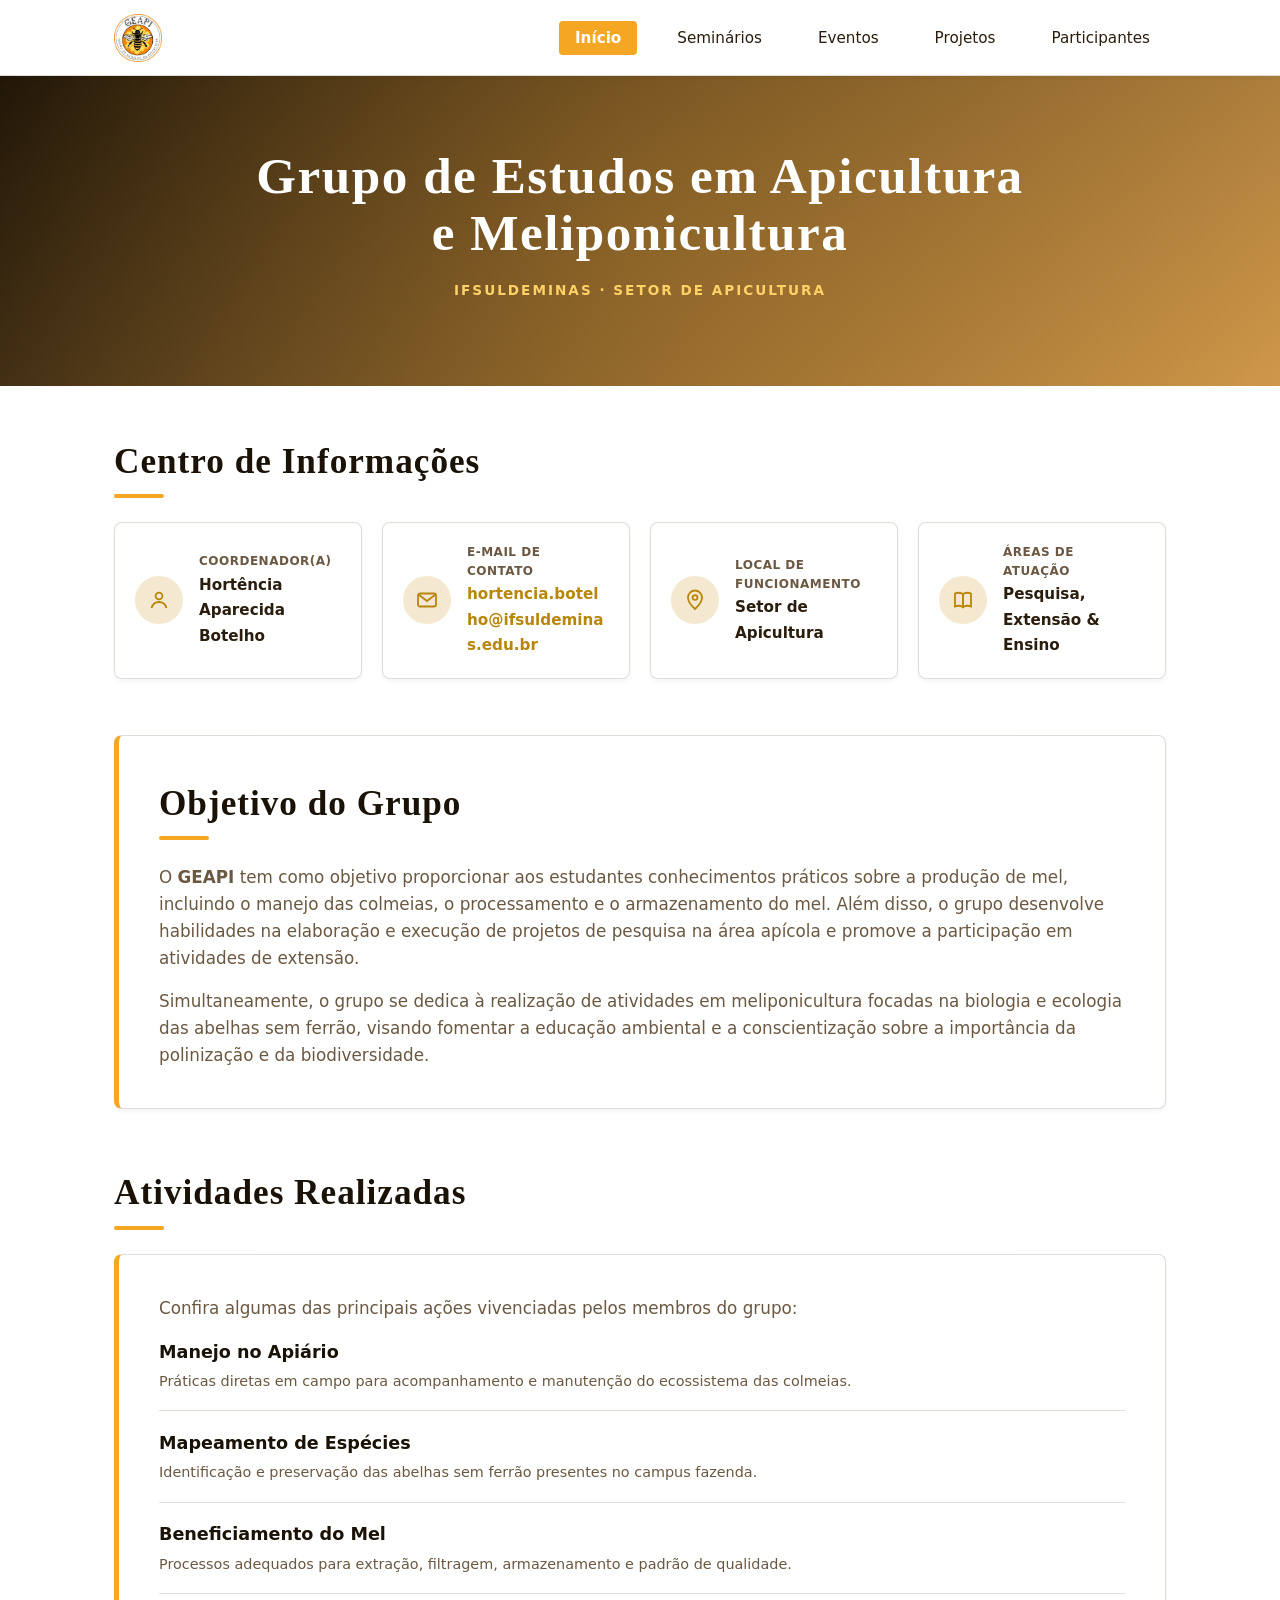
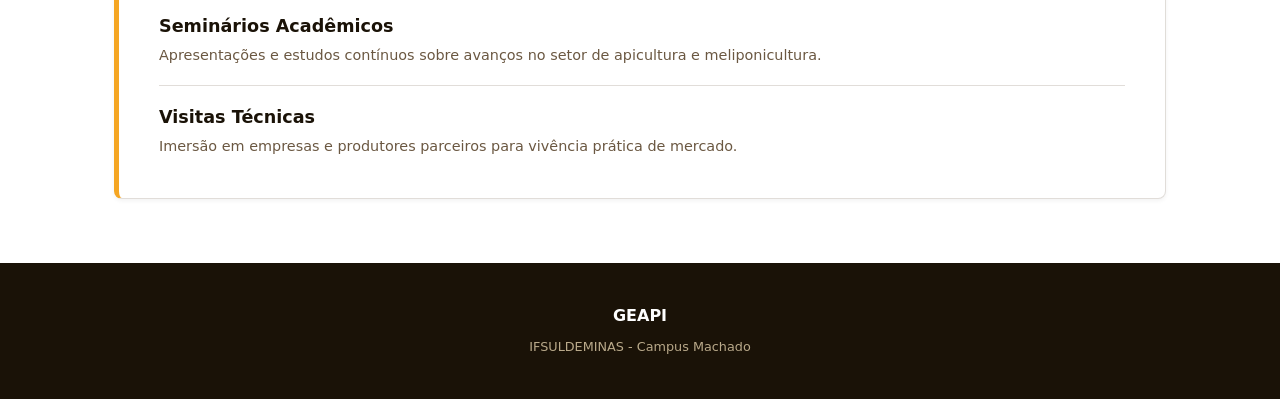
<file: index.html>
<!DOCTYPE html>
<html lang="pt-br">
<head>
    <meta charset="UTF-8">
    <meta name="viewport" content="width=device-width, initial-scale=1.0">
    <title>GAPE — Grupo de Estudos em Apicultura e Meliponicultura</title>
    <meta name="description" content="Centro de informações, objetivos e atividades do GAPE, grupo de estudos em apicultura e meliponicultura do IFSULDEMINAS.">

    <link rel="preconnect" href="https://fonts.googleapis.com">
    <link rel="preconnect" href="https://fonts.gstatic.com" crossorigin>
    <link href="https://fonts.googleapis.com/css2?family=Bebas+Neue&family=Inter:wght@300;400;500;600;700&display=swap" rel="stylesheet">
    <link rel="stylesheet" href="style.css">
    <link rel="icon" type="image/png" href="logo.png">
</head>
<body>

    <header class="main-header">
        <div class="header-container">
            <a href="index.html" class="logo-link" aria-label="Página inicial do GAPE">
                <img src="logo.png" alt="Logo do GAPE" class="logo">
            </a>

            <button class="nav-toggle" id="navToggle" aria-label="Abrir menu" aria-expanded="false" aria-controls="navContainer">
                <span></span>
                <span></span>
                <span></span>
            </button>

            <nav class="nav-container" id="navContainer" aria-label="Navegação principal">
                <ul class="nav-links">
                    <li><a href="index.html" class="ativo" aria-current="page">Início</a></li>
                    <li><a href="seminarios.html">Seminários</a></li>
                    <li><a href="eventos.html">Eventos</a></li>
                    <li><a href="projetos.html">Projetos</a></li>
                    <li><a href="participantes.html">Participantes</a></li>
                </ul>
            </nav>
        </div>
    </header>

    <section class="hero">
        <div class="hero-content"> 
            <h1 class="hero-title">Grupo de Estudos em Apicultura e Meliponicultura</h1>
            <span
            class="hero-eyebrow">IFSULDEMINAS · Setor de Apicultura</span>
        </div>
    </section>

    <main class="container">

        <section class="informacoes" id="informacoes">
            <h2 class="section-title">Centro de Informações</h2>
            <ul class="info-grid">
                <li class="info-card">
                    <div class="icon-wrapper">
                        <svg class="ic" viewBox="0 0 24 24" fill="none" stroke="currentColor" stroke-width="1.8">
                            <circle cx="12" cy="8" r="3.4"/>
                            <path d="M4.5 20c1.2-4 4-6 7.5-6s6.3 2 7.5 6"/>
                        </svg>
                    </div>
                    <div>
                        <span class="info-label">Coordenador(a)</span>
                        <span class="info-valor">Hortência Aparecida Botelho</span>
                    </div>
                </li>
                <li class="info-card">
                    <div class="icon-wrapper">
                        <svg class="ic" viewBox="0 0 24 24" fill="none" stroke="currentColor" stroke-width="1.8">
                            <rect x="3" y="5.5" width="18" height="13" rx="2"/>
                            <path d="M3.5 6.5 12 13l8.5-6.5"/>
                        </svg>
                    </div>
                    <div>
                        <span class="info-label">E-mail de Contato</span>
                        <a class="info-valor info-link" href="mailto:hortencia.botelho@ifsuldeminas.edu.br">hortencia.botelho@ifsuldeminas.edu.br</a>
                    </div>
                </li>
                <li class="info-card">
                    <div class="icon-wrapper">
                        <svg class="ic" viewBox="0 0 24 24" fill="none" stroke="currentColor" stroke-width="1.8">
                            <path d="M12 21s7-6.2 7-11.5A7 7 0 0 0 5 9.5C5 14.8 12 21 12 21Z"/>
                            <circle cx="12" cy="9.5" r="2.4"/>
                        </svg>
                    </div>
                    <div>
                        <span class="info-label">Local de Funcionamento</span>
                        <span class="info-valor">Setor de Apicultura</span>
                    </div>
                </li>
                <li class="info-card">
                    <div class="icon-wrapper">
                        <svg class="ic" viewBox="0 0 24 24" fill="none" stroke="currentColor" stroke-width="1.8">
                            <path d="M4 5.5c2.2-1 5-1 8 .5v13c-3-1.5-5.8-1.5-8-.5Z"/>
                            <path d="M20 5.5c-2.2-1-5-1-8 .5v13c3-1.5 5.8-1.5 8-.5Z"/>
                        </svg>
                    </div>
                    <div>
                        <span class="info-label">Áreas de Atuação</span>
                        <span class="info-valor">Pesquisa, Extensão & Ensino</span>
                    </div>
                </li>
            </ul>
        </section>

        <section class="objetivo-card" id="objetivo">
            <h2 class="section-title">Objetivo do Grupo</h2>
            <p>O <strong>GEAPI</strong> tem como objetivo proporcionar aos estudantes conhecimentos práticos sobre a produção de mel, incluindo o manejo das colmeias, o processamento e o armazenamento do mel. Além disso, o grupo desenvolve habilidades na elaboração e execução de projetos de pesquisa na área apícola e promove a participação em atividades de extensão.</p>
            <p>Simultaneamente, o grupo se dedica à realização de atividades em meliponicultura focadas na biologia e ecologia das abelhas sem ferrão, visando fomentar a educação ambiental e a conscientização sobre a importância da polinização e da biodiversidade.</p>
        </section>

        <section class="atividades" id="atividades">
            <h2 class="section-title">Atividades Realizadas</h2>
            <div class="texto-card">
                <p class="atividades-intro">Confira algumas das principais ações vivenciadas pelos membros do grupo:</p>
                <ul class="atividades-lista">
                    <li>
                        <div>
                            <h3>Manejo no Apiário</h3>
                            <p>Práticas diretas em campo para acompanhamento e manutenção do ecossistema das colmeias.</p>
                        </div>
                    </li>
                    <li>
                        <div>
                            <h3>Mapeamento de Espécies</h3>
                            <p>Identificação e preservação das abelhas sem ferrão presentes no campus fazenda.</p>
                        </div>
                    </li>
                    <li>
                        <div>
                            <h3>Beneficiamento do Mel</h3>
                            <p>Processos adequados para extração, filtragem, armazenamento e padrão de qualidade.</p>
                        </div>
                    </li>
                    <li>
                        <div>
                            <h3>Seminários Acadêmicos</h3>
                            <p>Apresentações e estudos contínuos sobre avanços no setor de apicultura e meliponicultura.</p>
                        </div>
                    </li>
                    <li>
                        <div>
                            <h3>Visitas Técnicas</h3>
                            <p>Imersão em empresas e produtores parceiros para vivência prática de mercado.</p>
                        </div>
                    </li>
                </ul>
            </div>
        </section>

    </main>

    <footer class="main-footer">
        <div class="footer-content">
            <p><strong>GEAPI</strong></p>
            <span class="footer-sub">IFSULDEMINAS - Campus Machado</span>
        </div>
    </footer>

    <script>
        document.addEventListener("DOMContentLoaded", function () {
            const botao = document.getElementById("navToggle");
            const nav = document.getElementById("navContainer");

            if (!botao || !nav) return;

            botao.addEventListener("click", function () {
                const aberto = nav.classList.toggle("aberto");
                botao.setAttribute("aria-expanded", aberto ? "true" : "false");
            });

            nav.querySelectorAll("a").forEach(function (link) {
                link.addEventListener("click", function () {
                    nav.classList.remove("aberto");
                    botao.setAttribute("aria-expanded", "false");
                });
            });
        });
    </script>

</body>
</html>
</file>
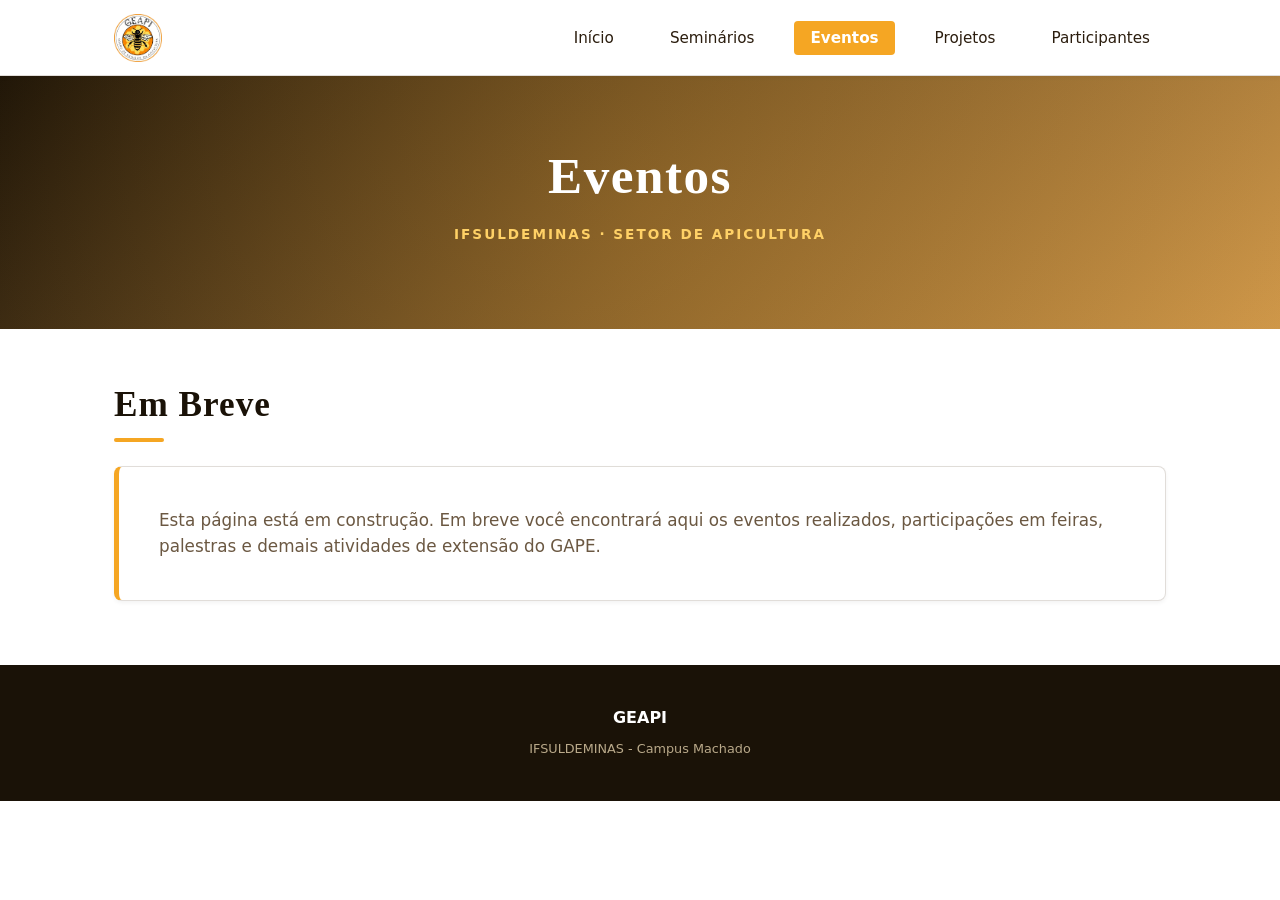
<file: eventos.html>
<!DOCTYPE html>
<html lang="pt-br">
<head>
    <meta charset="UTF-8">
    <meta name="viewport" content="width=device-width, initial-scale=1.0">
    <title>GAPE — Grupo de Estudos em Apicultura e Meliponicultura</title>
    <meta name="description" content="Centro de informações, objetivos e atividades do GAPE, grupo de estudos em apicultura e meliponicultura do IFSULDEMINAS.">

    <link rel="preconnect" href="https://fonts.googleapis.com">
    <link rel="preconnect" href="https://fonts.gstatic.com" crossorigin>
    <link href="https://fonts.googleapis.com/css2?family=Bebas+Neue&family=Inter:wght@300;400;500;600;700&display=swap" rel="stylesheet">
    <link rel="stylesheet" href="style.css">
    <link rel="icon" type="image/png" href="logo.png">
</head>
<body>

    <header class="main-header">
        <div class="header-container">
            <a href="index.html" class="logo-link" aria-label="Página inicial do GAPE">
                <img src="logo.png" alt="Logo do GAPE" class="logo">
            </a>

            <button class="nav-toggle" id="navToggle" aria-label="Abrir menu" aria-expanded="false" aria-controls="navContainer">
                <span></span>
                <span></span>
                <span></span>
            </button>

            <nav class="nav-container" id="navContainer" aria-label="Navegação principal">
                <ul class="nav-links">
                    <li><a href="index.html">Início</a></li>
                    <li><a href="seminarios.html">Seminários</a></li>
                    <li><a href="eventos.html" class="ativo" aria-current="page">Eventos</a></li>
                    <li><a href="projetos.html">Projetos</a></li>
                    <li><a href="participantes.html">Participantes</a></li>
                </ul>
            </nav>
        </div>
    </header>

    <section class="hero">
        <div class="hero-content"> 
            <h1 class="hero-title">Eventos</h1>
            <span
            class="hero-eyebrow">IFSULDEMINAS · Setor de Apicultura</span>
        </div>
    </section>

    <main class="container">

        <section class="eventos" id="eventos">
            <h2 class="section-title">Em Breve</h2>
            <div class="texto-card">
                <p>Esta página está em construção. Em breve você encontrará aqui os eventos realizados, participações em feiras, palestras e demais atividades de extensão do GAPE.</p>
            </div>
        </section>

    </main>

     <footer class="main-footer">
        <div class="footer-content">
            <p><strong>GEAPI</strong></p>
            <span class="footer-sub">IFSULDEMINAS - Campus Machado</span>
        </div>
    </footer>

    <script>
        document.addEventListener("DOMContentLoaded", function () {
            const botao = document.getElementById("navToggle");
            const nav = document.getElementById("navContainer");

            if (!botao || !nav) return;

            botao.addEventListener("click", function () {
                const aberto = nav.classList.toggle("aberto");
                botao.setAttribute("aria-expanded", aberto ? "true" : "false");
            });

            nav.querySelectorAll("a").forEach(function (link) {
                link.addEventListener("click", function () {
                    nav.classList.remove("aberto");
                    botao.setAttribute("aria-expanded", "false");
                });
            });
        });
    </script>

</body>
</html>
</file>
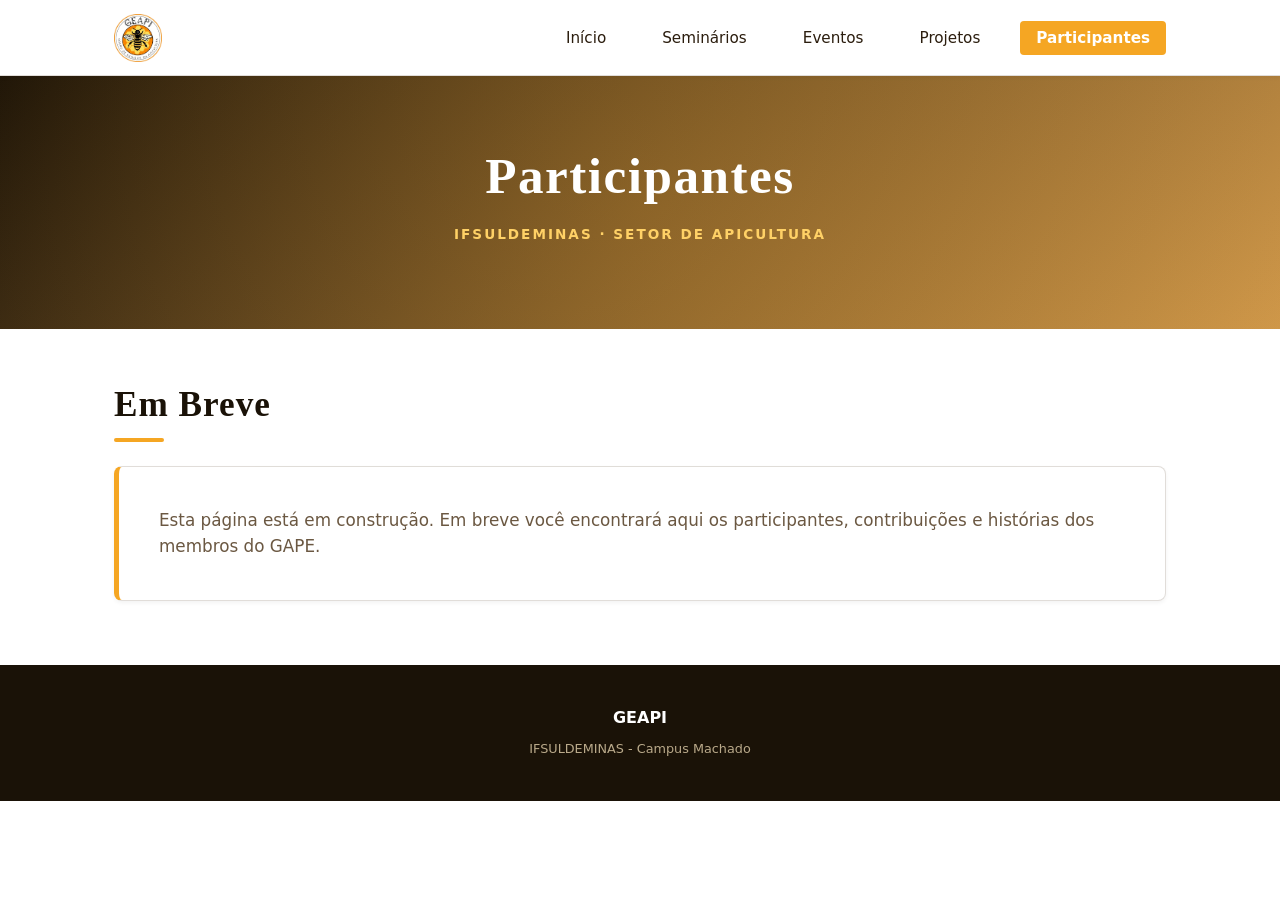
<file: participantes.html>
<!DOCTYPE html>
<html lang="pt-br">
<head>
    <meta charset="UTF-8">
    <meta name="viewport" content="width=device-width, initial-scale=1.0">
    <title>GAPE — Grupo de Estudos em Apicultura e Meliponicultura</title>
    <meta name="description" content="Centro de informações, objetivos e atividades do GAPE, grupo de estudos em apicultura e meliponicultura do IFSULDEMINAS.">

    <link rel="preconnect" href="https://fonts.googleapis.com">
    <link rel="preconnect" href="https://fonts.gstatic.com" crossorigin>
    <link href="https://fonts.googleapis.com/css2?family=Bebas+Neue&family=Inter:wght@300;400;500;600;700&display=swap" rel="stylesheet">
    <link rel="stylesheet" href="style.css">
    <link rel="icon" type="image/png" href="logo.png">
</head>
<body>

    <header class="main-header">
        <div class="header-container">
            <a href="index.html" class="logo-link" aria-label="Página inicial do GAPE">
                <img src="logo.png" alt="Logo do GAPE" class="logo">
            </a>

            <button class="nav-toggle" id="navToggle" aria-label="Abrir menu" aria-expanded="false" aria-controls="navContainer">
                <span></span>
                <span></span>
                <span></span>
            </button>

            <nav class="nav-container" id="navContainer" aria-label="Navegação principal">
                <ul class="nav-links">
                    <li><a href="index.html">Início</a></li>
                    <li><a href="seminarios.html">Seminários</a></li>
                    <li><a href="eventos.html">Eventos</a></li>
                    <li><a href="projetos.html">Projetos</a></li>
                    <li><a href="participantes.html" class="ativo" aria-current="page">Participantes</a></li>
                </ul>
            </nav>
        </div>
    </header>

     <section class="hero">
        <div class="hero-content"> 
            <h1 class="hero-title">Participantes</h1>
            <span
            class="hero-eyebrow">IFSULDEMINAS · Setor de Apicultura</span>
        </div>
    </section>

    <main class="container">

        <section class="participantes" id="participantes">
            <h2 class="section-title">Em Breve</h2>
            <div class="texto-card">
                <p>Esta página está em construção. Em breve você encontrará aqui os participantes, contribuições e histórias dos membros do GAPE.</p>
            </div>
        </section>

    </main>

    <footer class="main-footer">
        <div class="footer-content">
            <p><strong>GEAPI</strong></p>
            <span class="footer-sub">IFSULDEMINAS - Campus Machado</span>
        </div>
    </footer>

    <script>
        document.addEventListener("DOMContentLoaded", function () {
            const botao = document.getElementById("navToggle");
            const nav = document.getElementById("navContainer");

            if (!botao || !nav) return;

            botao.addEventListener("click", function () {
                const aberto = nav.classList.toggle("aberto");
                botao.setAttribute("aria-expanded", aberto ? "true" : "false");
            });

            nav.querySelectorAll("a").forEach(function (link) {
                link.addEventListener("click", function () {
                    nav.classList.remove("aberto");
                    botao.setAttribute("aria-expanded", "false");
                });
            });
        });
    </script>

</body>
</html>
</file>
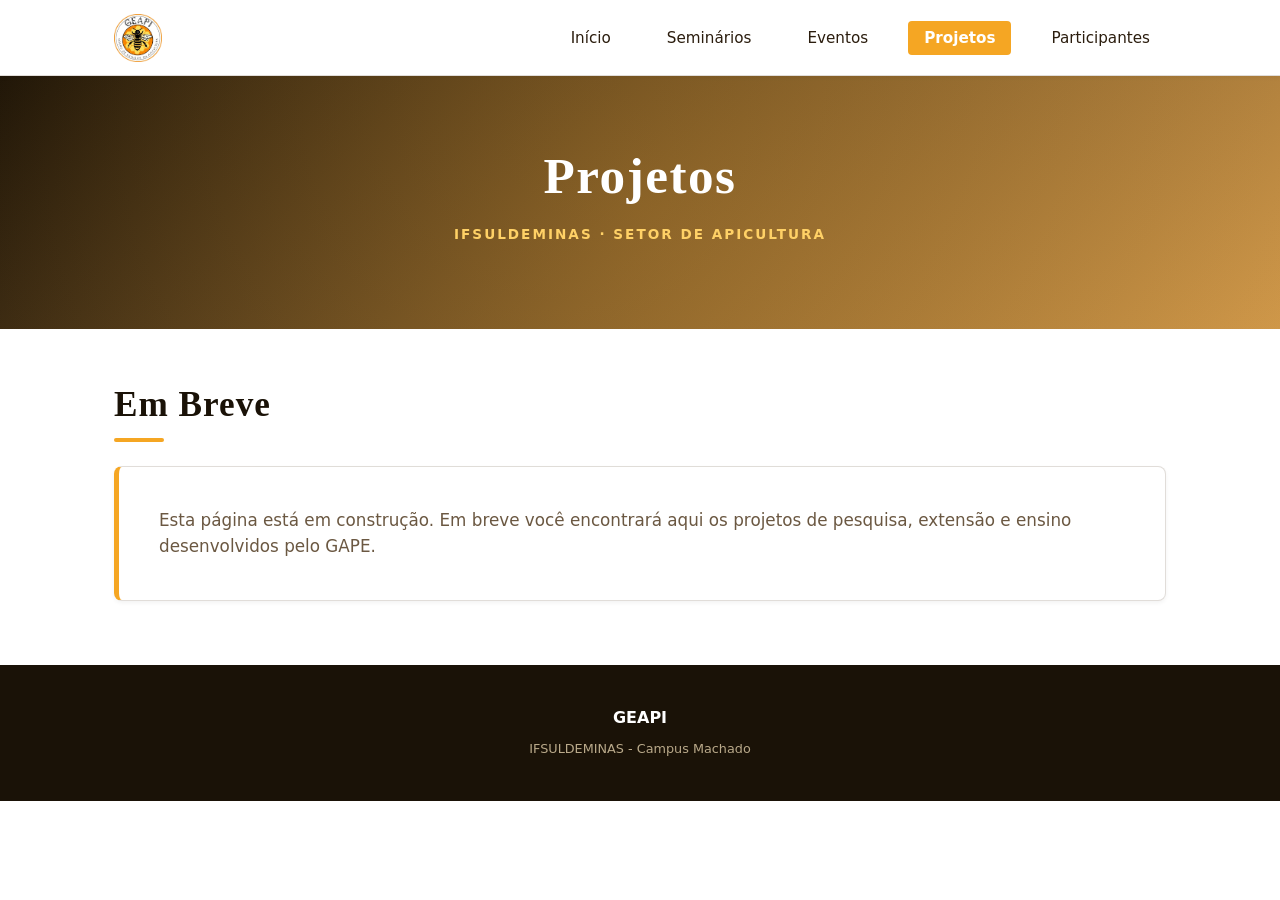
<file: projetos.html>
<!DOCTYPE html>
<html lang="pt-br">
<head>
    <meta charset="UTF-8">
    <meta name="viewport" content="width=device-width, initial-scale=1.0">
    <title>GAPE — Grupo de Estudos em Apicultura e Meliponicultura</title>
    <meta name="description" content="Centro de informações, objetivos e atividades do GAPE, grupo de estudos em apicultura e meliponicultura do IFSULDEMINAS.">

    <link rel="preconnect" href="https://fonts.googleapis.com">
    <link rel="preconnect" href="https://fonts.gstatic.com" crossorigin>
    <link href="https://fonts.googleapis.com/css2?family=Bebas+Neue&family=Inter:wght@300;400;500;600;700&display=swap" rel="stylesheet">
    <link rel="stylesheet" href="style.css">
    <link rel="icon" type="image/png" href="logo.png">
</head>
<body>

    <header class="main-header">
        <div class="header-container">
            <a href="index.html" class="logo-link" aria-label="Página inicial do GAPE">
                <img src="logo.png" alt="Logo do GAPE" class="logo">
            </a>

            <button class="nav-toggle" id="navToggle" aria-label="Abrir menu" aria-expanded="false" aria-controls="navContainer">
                <span></span>
                <span></span>
                <span></span>
            </button>

            <nav class="nav-container" id="navContainer" aria-label="Navegação principal">
                <ul class="nav-links">
                    <li><a href="index.html">Início</a></li>
                    <li><a href="seminarios.html">Seminários</a></li>
                    <li><a href="eventos.html">Eventos</a></li>
                    <li><a href="projetos.html" class="ativo" aria-current="page">Projetos</a></li>
                    <li><a href="participantes.html">Participantes</a></li>
                </ul>
            </nav>
        </div>
    </header>
    <section class="hero">
        <div class="hero-content"> 
            <h1 class="hero-title">Projetos</h1>
            <span
            class="hero-eyebrow">IFSULDEMINAS · Setor de Apicultura</span>
        </div>
    </section>

    <main class="container">

        <section class="projetos" id="projetos">
            <h2 class="section-title">Em Breve</h2>
            <div class="texto-card">
                <p>Esta página está em construção. Em breve você encontrará aqui os projetos de pesquisa, extensão e ensino desenvolvidos pelo GAPE.</p>
            </div>
        </section>

    </main>

    <footer class="main-footer">
        <div class="footer-content">
            <p><strong>GEAPI</strong></p>
            <span class="footer-sub">IFSULDEMINAS - Campus Machado</span>
        </div>
    </footer>

    <script>
        document.addEventListener("DOMContentLoaded", function () {
            const botao = document.getElementById("navToggle");
            const nav = document.getElementById("navContainer");

            if (!botao || !nav) return;

            botao.addEventListener("click", function () {
                const aberto = nav.classList.toggle("aberto");
                botao.setAttribute("aria-expanded", aberto ? "true" : "false");
            });

            nav.querySelectorAll("a").forEach(function (link) {
                link.addEventListener("click", function () {
                    nav.classList.remove("aberto");
                    botao.setAttribute("aria-expanded", "false");
                });
            });
        });
    </script>

</body>
</html>
</file>
<file: style.css>
:root {
    --fundo: #1a1207;
    --mel: #f5a623;
    --mel-claro: #ffd166;
    --mel-escuro: #b8860b;
    --branco: #ffffff;
    --texto: #2b1d0e;
    --cinza: #6b5842;
    --cinza-claro: #f4e8d0;
    --primary: var(--mel);
    --primary-hover: var(--mel-escuro);
    --primary-light: var(--cinza-claro);
    --accent: var(--fundo);
    --bg-body: var(--branco);
    --bg-card: #ffffff;
    --text-main: var(--texto);
    --text-muted: var(--cinza);
    --border-color: rgba(107, 88, 66, 0.2);
    --font-heading: 'Georgia', serif;
    --font-body: system-ui, -apple-system, sans-serif;
    --radius-sm: 4px;
    --radius-md: 8px;
    --transicao: 0.3s ease;
    --shadow-sm: 0 2px 4px rgba(26, 18, 7, 0.05);
    --shadow-md: 0 4px 12px rgba(26, 18, 7, 0.1);
}

* {
    margin: 0;
    padding: 0;
    box-sizing: border-box;
}

html {
    scroll-behavior: smooth;
}

body {
    font-family: var(--font-body);
    background-color: var(--bg-body);
    color: var(--text-main);
    line-height: 1.6;
    -webkit-font-smoothing: antialiased;
}

img {
    max-width: 100%;
    display: block;
}

a {
    color: inherit;
}

.main-header {
    background-color: #FFFFFF;
    border-bottom: 1px solid var(--border-color);
    position: sticky;
    top: 0;
    z-index: 100;
    box-shadow: var(--shadow-sm);
}

.header-container {
    max-width: 1100px;
    margin: 0 auto;
    padding: 0.85rem 1.5rem;
    display: flex;
    justify-content: space-between;
    align-items: center;
    position: relative;
}

.logo-link {
    display: inline-flex;
    align-items: center;
}

.logo {
    height: 48px;
    width: auto;
    object-fit: contain;
    transition: transform var(--transicao);
}

.logo:hover {
    transform: scale(1.03);
}

.nav-container {
    display: flex;
    align-items: center;
}

.nav-links {
    display: flex;
    list-style: none;
    gap: 1.5rem;
}

.nav-links a {
    text-decoration: none;
    color: var(--text-main);
    font-weight: 500;
    font-size: 0.95rem;
    padding: 0.5rem 1rem;
    border-radius: var(--radius-sm);
    transition: all var(--transicao);
}

.nav-links a:hover {
    background-color: var(--primary-light);
    color: var(--primary-hover);
}

.nav-links a.ativo {
    background-color: var(--primary);
    color: #FFFFFF;
    font-weight: 600;
}

.nav-toggle {
    display: none;
    flex-direction: column;
    justify-content: center;
    gap: 5px;
    width: 40px;
    height: 40px;
    background: none;
    border: none;
    cursor: pointer;
    padding: 0;
}

.nav-toggle span {
    display: block;
    height: 2px;
    width: 100%;
    background-color: var(--text-main);
    border-radius: 2px;
    transition: transform var(--transicao), opacity var(--transicao);
}

.nav-toggle[aria-expanded="true"] span:nth-child(1) {
    transform: translateY(7px) rotate(45deg);
}

.nav-toggle[aria-expanded="true"] span:nth-child(2) {
    opacity: 0;
}

.nav-toggle[aria-expanded="true"] span:nth-child(3) {
    transform: translateY(-7px) rotate(-45deg);
}

.hero {
    background: linear-gradient(135deg, var(--accent) 0%, #ce974a 100%);
    color: #FFFFFF;
    text-align: center;
    padding: 4.5rem 1.5rem;
    position: relative;
    overflow: hidden;
}

.hero::before {
    content: '';
    position: absolute;
    top: -50%;
    left: -50%;
    width: 200%;
    height: 200%;
    background: radial-gradient(circle, rgba(245,166,35,0.18) 0%, transparent 60%);
    pointer-events: none;
}

.hero-content {
    max-width: 800px;
    margin: 0 auto;
    position: relative;
    z-index: 1;
}

.hero-eyebrow {
    display: inline-block;
    text-transform: uppercase;
    font-size: 0.85rem;
    font-weight: 700;
    letter-spacing: 2px;
    color: var(--mel-claro);
    margin-bottom: 0.75rem;
}

.hero-title {
    font-family: var(--font-heading);
    font-size: 3.2rem;
    letter-spacing: 1.5px;
    line-height: 1.1;
    margin-bottom: 1rem;
    color: #FFFFFF;
}

.hero-subtitle {
    font-size: 1.15rem;
    color: #E7DCC4;
    font-weight: 300;
}

.container {
    max-width: 1100px;
    margin: 3rem auto;
    padding: 0 1.5rem;
    display: flex;
    flex-direction: column;
    gap: 3.5rem;
}

.section-title {
    font-family: var(--font-heading);
    font-size: 2.2rem;
    letter-spacing: 1px;
    color: var(--accent);
    margin-bottom: 1.5rem;
    position: relative;
}

.section-title::after {
    content: '';
    display: block;
    width: 50px;
    height: 4px;
    background-color: var(--primary);
    border-radius: 2px;
    margin-top: 4px;
}

.info-grid {
    display: grid;
    grid-template-columns: repeat(auto-fit, minmax(240px, 1fr));
    gap: 1.25rem;
    list-style: none;
}

.info-card {
    background: var(--bg-card);
    border: 1px solid var(--border-color);
    padding: 1.25rem;
    border-radius: var(--radius-md);
    display: flex;
    align-items: center;
    gap: 1rem;
    box-shadow: var(--shadow-sm);
    transition: transform var(--transicao), box-shadow var(--transicao);
}

.info-card:hover {
    transform: translateY(-3px);
    box-shadow: var(--shadow-md);
}

.icon-wrapper {
    background-color: var(--primary-light);
    color: var(--primary-hover);
    padding: 0.75rem;
    border-radius: 50%;
    display: flex;
    align-items: center;
    justify-content: center;
    flex-shrink: 0;
}

.ic {
    width: 24px;
    height: 24px;
}

.info-label {
    display: block;
    font-size: 0.75rem;
    text-transform: uppercase;
    font-weight: 700;
    color: var(--text-muted);
    letter-spacing: 0.5px;
}

.info-valor {
    font-size: 0.95rem;
    font-weight: 600;
    color: var(--text-main);
    word-break: break-word;
}

.info-link {
    color: var(--primary-hover);
    text-decoration: none;
}

.info-link:hover {
    text-decoration: underline;
}

.objetivo-card,
.texto-card {
    background-color: var(--bg-card);
    border: 1px solid var(--border-color);
    border-left: 5px solid var(--primary);
    padding: 2.5rem;
    border-radius: var(--radius-md);
    box-shadow: var(--shadow-sm);
}

.objetivo-card p,
.texto-card > p {
    font-size: 1.05rem;
    color: var(--text-muted);
    margin-bottom: 1rem;
}

.objetivo-card p:last-child,
.texto-card > p:last-child {
    margin-bottom: 0;
}

.atividades-intro {
    margin-bottom: 1.5rem;
}

.atividades-lista {
    list-style: none;
    display: flex;
    flex-direction: column;
}

.atividades-lista li {
    display: flex;
    align-items: flex-start;
    gap: 1rem;
    padding: 1.1rem 0;
    border-top: 1px solid var(--border-color);
}

.atividades-lista li:first-child {
    border-top: none;
    padding-top: 0;
}

.atividades-lista li:last-child {
    padding-bottom: 0;
}

.atividades-lista h3 {
    font-size: 1.1rem;
    color: var(--accent);
    margin-bottom: 0.25rem;
}

.atividades-lista p {
    font-size: 0.9rem;
    color: var(--text-muted);
}

.slideshow-container {
    max-width: 900px;
    margin: 0 auto;
    position: relative;
    border-radius: var(--radius-md);
    overflow: hidden;
    box-shadow: var(--shadow-md);
    background-color: var(--fundo);
}

.slide {
    display: none;
}

.slide img {
    width: 100%;
    aspect-ratio: 16 / 9;
    object-fit: cover;
}

.fade {
    animation: aparecer 0.8s ease;
}

@keyframes aparecer {
    from { opacity: 0.3; }
    to   { opacity: 1; }
}

.prev,
.next {
    cursor: pointer;
    position: absolute;
    top: 50%;
    transform: translateY(-50%);
    width: 40px;
    height: 40px;
    display: flex;
    align-items: center;
    justify-content: center;
    color: #FFFFFF;
    background-color: rgba(26, 18, 7, 0.45);
    border-radius: 50%;
    user-select: none;
    text-decoration: none;
    font-weight: bold;
    font-size: 1.1rem;
    transition: background-color var(--transicao);
}

.prev:hover,
.next:hover {
    background-color: var(--mel-escuro);
}

.prev { left: 12px; }
.next { right: 12px; }

.slideshow-dots {
    text-align: center;
    padding: 0.85rem 0;
    background-color: var(--fundo);
}

.dot {
    cursor: pointer;
    height: 10px;
    width: 10px;
    margin: 0 4px;
    background-color: var(--cinza);
    border-radius: 50%;
    display: inline-block;
    transition: background-color var(--transicao);
}

.active-dot,
.dot:hover {
    background-color: var(--primary);
}

.main-footer {
    background-color: var(--accent);
    color: #FFFFFF;
    text-align: center;
    padding: 2.5rem 1.5rem;
    margin-top: 4rem;
}

.footer-content p {
    font-size: 1rem;
    margin-bottom: 0.25rem;
}

.footer-sub {
    font-size: 0.8rem;
    color: #B9A98A;
}

@media (max-width: 900px) {
    .hero-title {
        font-size: 2.7rem;
    }
}

@media (max-width: 768px) {
    .header-container {
        padding: 0.75rem 1.25rem;
    }

    .nav-toggle {
        display: flex;
    }

    .nav-container {
        position: absolute;
        top: 100%;
        left: 0;
        right: 0;
        background-color: #FFFFFF;
        border-bottom: 1px solid var(--border-color);
        box-shadow: var(--shadow-md);
        max-height: 0;
        overflow: hidden;
        transition: max-height var(--transicao);
    }

    .nav-container.aberto {
        max-height: 320px;
    }

    .nav-links {
        flex-direction: column;
        gap: 0;
        padding: 0.5rem 1.25rem 1rem;
    }

    .nav-links a {
        display: block;
        padding: 0.75rem 1rem;
    }

    .hero {
        padding: 3rem 1.25rem;
    }

    .hero-title {
        font-size: 2.1rem;
        letter-spacing: 0.5px;
    }

    .hero-subtitle {
        font-size: 1rem;
    }

    .hero-eyebrow {
        font-size: 0.75rem;
    }

    .container {
        margin: 2rem auto;
        gap: 2.5rem;
        padding: 0 1.25rem;
    }

    .section-title {
        font-size: 1.8rem;
    }

    .objetivo-card,
    .texto-card {
        padding: 1.5rem;
    }

    .info-grid {
        grid-template-columns: 1fr;
    }

    .atividades-lista li {
        flex-direction: column;
        gap: 0.5rem;
    }

    .prev,
    .next {
        width: 34px;
        height: 34px;
        font-size: 0.95rem;
    }
}

@media (max-width: 420px) {
    .hero-title {
        font-size: 1.75rem;
    }

    .logo {
        height: 40px;
    }
}
</file>
